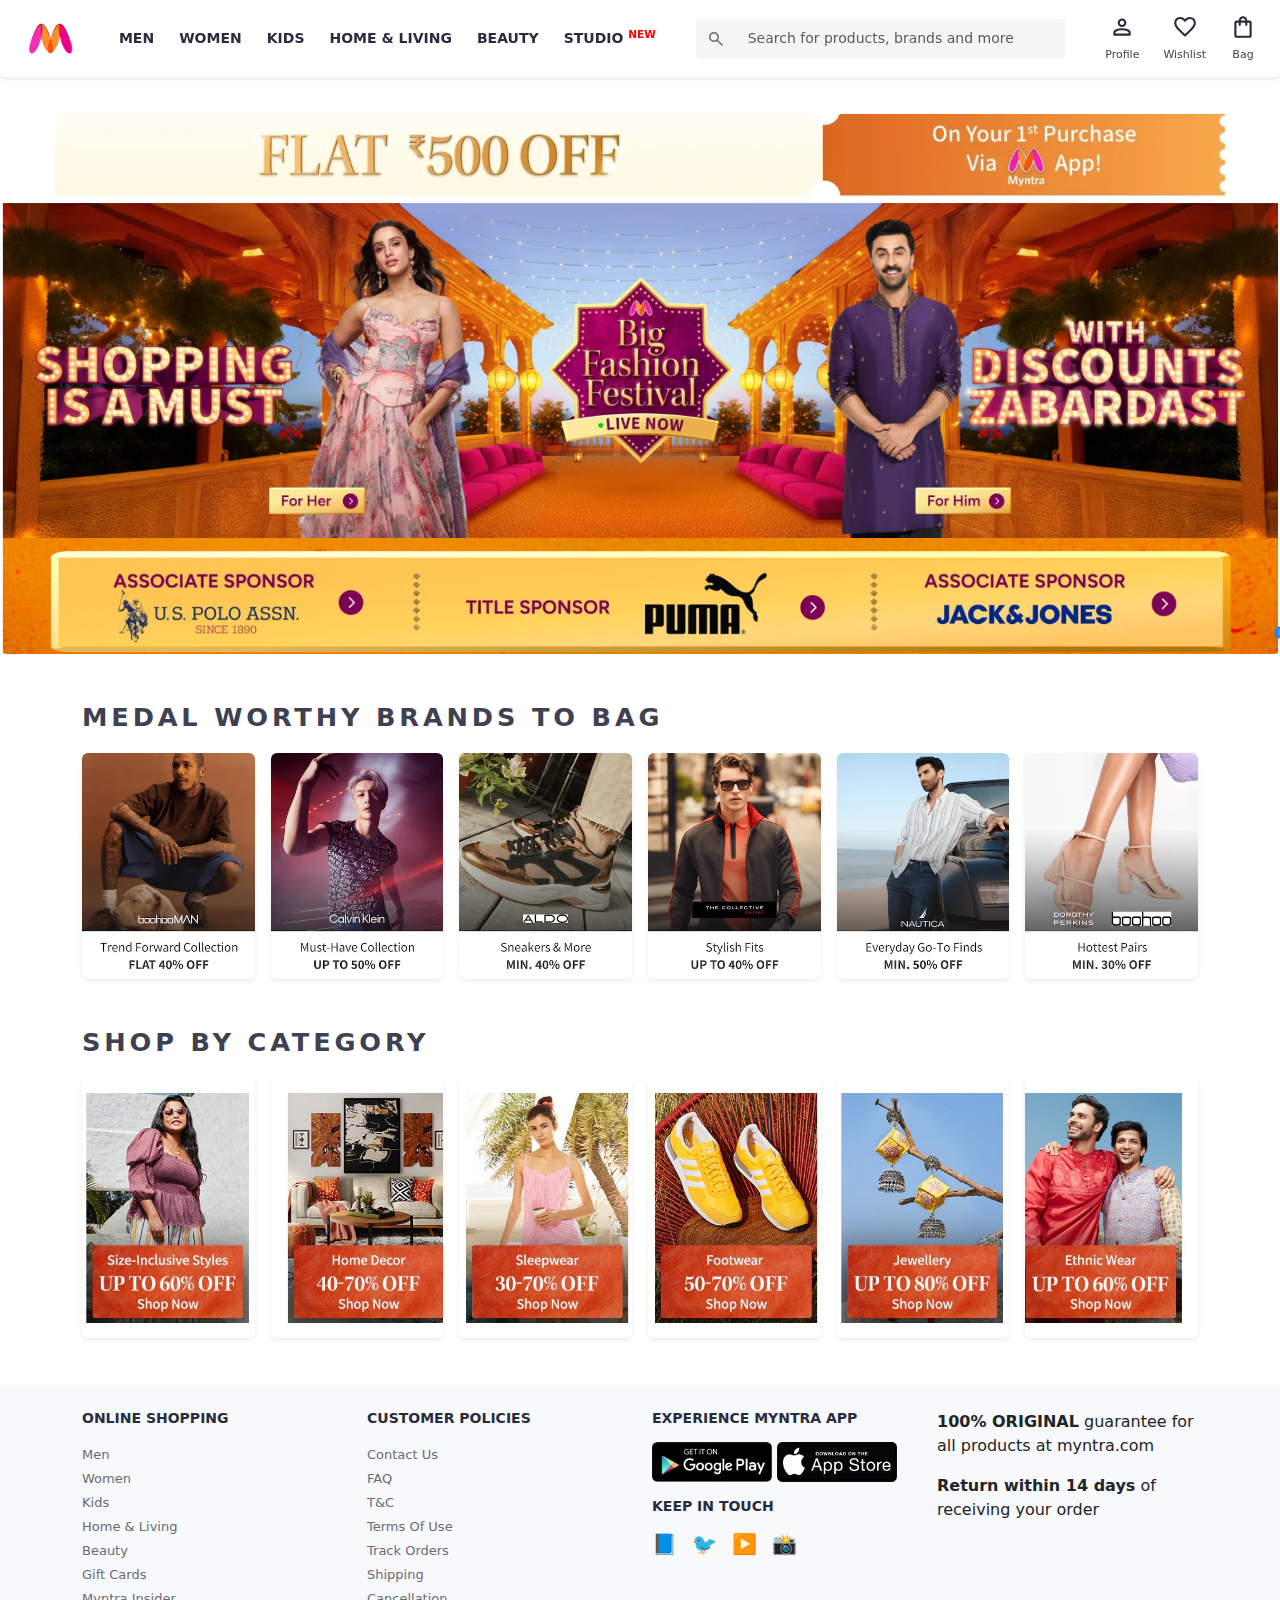
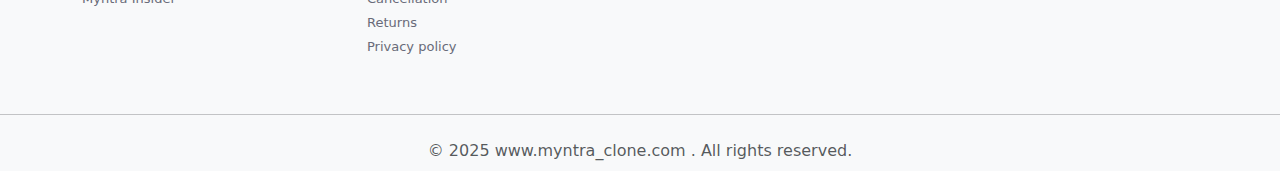
<file: index.html>
<!DOCTYPE html>
<html lang="en">
<head>
  <meta charset="UTF-8">
  <meta name="viewport" content="width=device-width, initial-scale=1.0">
  <title>Myntra Clone</title>

  <!-- Bootstrap CSS -->
  <link href="https://cdn.jsdelivr.net/npm/bootstrap@5.3.2/dist/css/bootstrap.min.css" rel="stylesheet">

  <!-- Google Material Icons -->
  <link rel="stylesheet" href="https://fonts.googleapis.com/css2?family=Material+Symbols+Outlined" />

  <!-- Custom CSS -->
  <link rel="stylesheet" href="styles.css">
</head>
<body>
  <!-- Header/Navbar -->
  <header class="shadow-sm bg-white fixed-top">
    <div class="container-fluid d-flex justify-content-between align-items-center py-2 px-4">
      <!-- Logo -->
      <a href="#">
        <img src="myntra_logo.webp" alt="myntra_logo" class="myntralogo">
      </a>

      <!-- Navigation -->
      <div class="nav-links">
        <div class="dropdown-myntra">
          <a href="#">Men</a>
          <div class="mega-menu">
            <div class="row">
              <div class="col-md-3">
                <h6>Topwear</h6>
                <ul>
                  <li><a href="#">T-Shirts</a></li>
                  <li><a href="#">Casual Shirts</a></li>
                  <li><a href="#">Formal Shirts</a></li>
                  <li><a href="#">Sweatshirts</a></li>
                  <li><a href="#">Jackets</a></li>
                </ul>
              </div>
              <div class="col-md-3">
                <h6>Bottomwear</h6>
                <ul>
                  <li><a href="#">Jeans</a></li>
                  <li><a href="#">Trousers</a></li>
                  <li><a href="#">Shorts</a></li>
                  <li><a href="#">Track Pants</a></li>
                </ul>
              </div>
              <div class="col-md-3">
                <h6>Footwear</h6>
                <ul>
                  <li><a href="#">Casual Shoes</a></li>
                  <li><a href="#">Sports Shoes</a></li>
                  <li><a href="#">Formal Shoes</a></li>
                  <li><a href="#">Sandals</a></li>
                </ul>
              </div>
              <div class="col-md-3">
                <h6>Indian & Festive Wear</h6>
                <ul>
                  <li><a href="#">Kurtas</a></li>
                  <li><a href="#">Sherwanis</a></li>
                  <li><a href="#">Nehru Jackets</a></li>
                </ul>
              </div>
            </div>
          </div>
        </div>

        <div class="dropdown-myntra">
          <a href="#">Women</a>
          <div class="mega-menu">
            <div class="row">
              <div class="col-md-3">
                <h6>Indian Wear</h6>
                <ul>
                  <li><a href="#">Kurtas & Suits</a></li>
                  <li><a href="#">Sarees</a></li>
                  <li><a href="#">Lehenga Cholis</a></li>
                </ul>
              </div>
              <div class="col-md-3">
                <h6>Western Wear</h6>
                <ul>
                  <li><a href="#">Tops</a></li>
                  <li><a href="#">Dresses</a></li>
                  <li><a href="#">Jeans</a></li>
                  <li><a href="#">Skirts</a></li>
                </ul>
              </div>
              <div class="col-md-3">
                <h6>Footwear</h6>
                <ul>
                  <li><a href="#">Flats</a></li>
                  <li><a href="#">Heels</a></li>
                  <li><a href="#">Boots</a></li>
                </ul>
              </div>
            </div>
          </div>
        </div>

        <div class="dropdown-myntra">
          <a href="#">Kids</a>
          <div class="mega-menu">
            <div class="row">
              <div class="col-md-3">
                <h6>Boys Clothing</h6>
                <ul>
                  <li><a href="#">T-Shirts</a></li>
                  <li><a href="#">Shirts</a></li>
                </ul>
              </div>
              <div class="col-md-3">
                <h6>Girls Clothing</h6>
                <ul>
                  <li><a href="#">Dresses</a></li>
                  <li><a href="#">Tops</a></li>
                </ul>
              </div>
            </div>
          </div>
        </div>

        <div class="dropdown-myntra">
          <a href="#">Home & Living</a>
          <div class="mega-menu">
            <div class="row">
              <div class="col-md-3">
                <h6>Bed Linen</h6>
                <ul>
                  <li><a href="#">Bedsheets</a></li>
                  <li><a href="#">Blankets</a></li>
                </ul>
              </div>
              <div class="col-md-3">
                <h6>Decor</h6>
                <ul>
                  <li><a href="#">Clocks</a></li>
                  <li><a href="#">Wall Art</a></li>
                </ul>
              </div>
            </div>
          </div>
        </div>

        <div class="dropdown-myntra">
          <a href="#">Beauty</a>
          <div class="mega-menu">
            <div class="row">
              <div class="col-md-3">
                <h6>Makeup</h6>
                <ul>
                  <li><a href="#">Lipstick</a></li>
                  <li><a href="#">Foundation</a></li>
                </ul>
              </div>
              <div class="col-md-3">
                <h6>Skincare</h6>
                <ul>
                  <li><a href="#">Moisturizers</a></li>
                  <li><a href="#">Sunscreen</a></li>
                </ul>
              </div>
            </div>
          </div>
        </div>

        <a href="#">Studio <sup style="color:red;">NEW</sup></a>
      </div>

      <!-- Search -->
      <div class="d-none d-lg-flex align-items-center searchbox">
        <span class="material-symbols-outlined search_icon">search</span>
        <input class="form-control border-0" type="text" placeholder="Search for products, brands and more">
      </div>

      <!-- Actions -->
      <div class="d-flex gap-4 action-icons">
        <!-- Profile Dropdown -->
        <div class="dropdown-profile text-center position-relative">
          <span class="material-symbols-outlined">person</span>
          <div class="small">Profile</div>
          <!-- Dropdown Menu -->
          <div class="profile-menu shadow">
            <h6 class="px-3 mb-1">Welcome</h6>
            <p class="px-3 small text-muted">To access account and manage orders</p>
            <button class="login-btn w-100">LOGIN / SIGNUP</button>
            <hr>
            <ul class="list-unstyled mb-0">
              <li><a href="#">Orders</a></li>
              <li><a href="#">Wishlist</a></li>
              <li><a href="#">Gift Cards</a></li>
              <li><a href="#">Contact Us</a></li>
              <li><a href="#">Myntra Insider <span class="new">NEW</span></a></li>
            </ul>
          </div>
        </div>

        <!-- Wishlist -->
        <div class="text-center">
          <span class="material-symbols-outlined">favorite</span>
          <div class="small">Wishlist</div>
        </div>

        <!-- Bag -->
        <div class="text-center">
          <span class="material-symbols-outlined">shopping_bag</span>
          <div class="small">Bag</div>
        </div>
      </div>
    </div>
  </header>

  <!-- Padding for fixed header -->
  <div style="padding-top: 90px;"></div>

  <!-- Banner -->
  <main>
    <div class="container-fluid my-4 px-0">
      <a href="#"><img src="banner2.png" class="img-fluid w-100 banner_img" alt="banner_pic"></a>
    </div>

    <!-- Offers -->
    <div class="container my-5">
      <h2 class="heading">Medal Worthy Brands to Bag</h2>
      <div class="row g-3">
        <div class="col-6 col-md-4 col-lg-2">
          <a href="#"><img src="/offers/1.png" class="img-fluid shadow-sm" alt="offer"></a>
        </div>
        <div class="col-6 col-md-4 col-lg-2">
          <a href="#"><img src="/offers/2.png" class="img-fluid shadow-sm" alt="offer"></a>
        </div>
        <div class="col-6 col-md-4 col-lg-2">
          <a href="#"><img src="/offers/3.png" class="img-fluid shadow-sm" alt="offer"></a>
        </div>
        <div class="col-6 col-md-4 col-lg-2">
          <a href="#"><img src="/offers/4.png" class="img-fluid shadow-sm" alt="offer"></a>
        </div>
        <div class="col-6 col-md-4 col-lg-2">
          <a href="#"><img src="/offers/5.png" class="img-fluid shadow-sm" alt="offer"></a>
        </div>
        <div class="col-6 col-md-4 col-lg-2">
          <a href="#"><img src="/offers/6.png" class="img-fluid shadow-sm" alt="offer"></a>
        </div>
      </div>
    </div>

    <!-- Categories -->
    <div class="container my-5">
      <h2 class="heading">Shop by Category</h2>
      <div class="row g-3">
        <div class="col-6 col-md-4 col-lg-2">
          <a href="#"><img src="/categories/1.jpg" class="img-fluid shadow-sm" alt="cat"></a>
        </div>
        <div class="col-6 col-md-4 col-lg-2">
          <a href="#"><img src="/categories/2.jpg" class="img-fluid shadow-sm" alt="cat"></a>
        </div>
        <div class="col-6 col-md-4 col-lg-2">
          <a href="#"><img src="/categories/3.jpg" class="img-fluid shadow-sm" alt="cat"></a>
        </div>
        <div class="col-6 col-md-4 col-lg-2">
          <a href="#"><img src="/categories/4.jpg" class="img-fluid shadow-sm" alt="cat"></a>
        </div>
        <div class="col-6 col-md-4 col-lg-2">
          <a href="#"><img src="/categories/5.jpg" class="img-fluid shadow-sm" alt="cat"></a>
        </div>
        <div class="col-6 col-md-4 col-lg-2">
          <a href="#"><img src="/categories/6.jpg" class="img-fluid shadow-sm" alt="cat"></a>
        </div>
      </div>
    </div>
  </main>

  <!-- Footer -->
  <footer class="bg-light mt-5">
    <div class="container py-4">
      <div class="row">
        <!-- Online Shopping -->
        <div class="col-md-3">
          <h5>ONLINE SHOPPING</h5>
          <ul class="list-unstyled">
            <li><a href="#">Men</a></li>
            <li><a href="#">Women</a></li>
            <li><a href="#">Kids</a></li>
            <li><a href="#">Home & Living</a></li>
            <li><a href="#">Beauty</a></li>
            <li><a href="#">Gift Cards</a></li>
            <li><a href="#">Myntra Insider</a></li>
          </ul>
        </div>

        <!-- Customer Policies -->
        <div class="col-md-3">
          <h5>CUSTOMER POLICIES</h5>
          <ul class="list-unstyled">
            <li><a href="#">Contact Us</a></li>
            <li><a href="#">FAQ</a></li>
            <li><a href="#">T&C</a></li>
            <li><a href="#">Terms Of Use</a></li>
            <li><a href="#">Track Orders</a></li>
            <li><a href="#">Shipping</a></li>
            <li><a href="#">Cancellation</a></li>
            <li><a href="#">Returns</a></li>
            <li><a href="#">Privacy policy</a></li>
          </ul>
        </div>

        <!-- Download App -->
        <div class="col-md-3">
          <h5>EXPERIENCE MYNTRA APP</h5>
          <img src="GooglePlay.png" alt="Play Store" width="120">
          <img src="Appstore.png" alt="App Store" width="120">
          <h5 class="mt-3">KEEP IN TOUCH</h5>
          <div class="social-icons">
            <a href="#">📘</a>
            <a href="#">🐦</a>
            <a href="#">▶️</a>
            <a href="#">📸</a>
          </div>
        </div>

        <!-- Guarantee -->
        <div class="col-md-3">
          <p><b>100% ORIGINAL</b> guarantee for all products at myntra.com</p>
          <p><b>Return within 14 days</b> of receiving your order</p>
        </div>
      </div>
    </div>
    <hr>
    <p class="text-center text-muted py-2">© 2025 www.myntra_clone.com . All rights reserved.</p>
  </footer>

  <!-- Bootstrap JS -->
  <script src="https://cdn.jsdelivr.net/npm/bootstrap@5.3.2/dist/js/bootstrap.bundle.min.js"></script>
</body>
</html>
</file>
<file: styles.css>
/* Reset */
* {
  margin: 0;
  padding: 0;
  box-sizing: border-box;
}

/* Logo */
.myntralogo {
  width: 55px;
  height: auto;
}

/* Navbar */
.nav-links {
  display: flex;
  gap: 25px;
  font-weight: bold;
  text-transform: uppercase;
  font-size: 14px;
}
.nav-links a {
  text-decoration: none;
  color: #282c3f;
  padding: 20px 0;
  display: inline-block;
}
.nav-links a:hover {
  color: #f54e27;
}

/* Dropdown */
.dropdown-myntra {
  position: relative;
}

/* Mega menu */
.mega-menu {
  position: absolute;
  top: 100%;
  left: 0;
  background: #fff;
  display: none;
  box-shadow: 0 4px 10px rgba(0,0,0,0.15);
  padding: 20px 40px;
  min-width: 700px;
  border-top: 2px solid #f54e27;
}
.dropdown-myntra:hover .mega-menu {
  display: block;
}
.mega-menu h6 {
  font-size: 13px;
  font-weight: bold;
  color: #f54e27;
  text-transform: uppercase;
  margin-bottom: 8px;
}
.mega-menu ul {
  list-style: none;
  padding: 0;
}
.mega-menu ul li {
  margin-bottom: 6px;
}
.mega-menu ul li a {
  text-decoration: none;
  color: #282c3f;
  font-size: 13px;
}
.mega-menu ul li a:hover {
  color: #f54e27;
}

/* Search box */
.searchbox {
  width: 30%;
  min-width: 250px;
  background: #f5f5f6;
  border-radius: 4px;
  overflow: hidden;
}
.search_icon {
  padding: 10px;
  color: #696e79;
  font-size: 20px;
}
.searchbox input {
  background: #f5f5f6;
  font-size: 14px;
}

/* Action icons */
.action-icons span {
  font-size: 26px;
  color: #282c3f;
}
.action-icons .small {
  font-size: 11px;
  font-weight: 500;
  color: #444;
}

/* Profile Dropdown */
.dropdown-profile {
  cursor: pointer;
}
.profile-menu {
  position: absolute;
  top: 50px;
  right: 0;
  background: #fff;
  width: 240px;
  border-radius: 4px;
  display: none;
  z-index: 1000;
  padding: 10px 0;
}
.dropdown-profile:hover .profile-menu {
  display: block;
}
.profile-menu h6 {
  font-size: 14px;
  font-weight: 600;
}
.profile-menu p {
  font-size: 12px;
  color: #666;
}
.profile-menu .login-btn {
  background: #ff3f6c;
  color: #fff;
  border: none;
  padding: 8px;
  border-radius: 3px;
  font-size: 10px;
  margin: 0 0px;
  cursor: pointer;
}
.profile-menu .login-btn:hover {
  background: #e91e63;
}
.profile-menu ul {
  list-style: none;
  padding: 0;
  margin: 0;
}
.profile-menu ul li {
  padding: 10px 15px;
}
.profile-menu ul li a {
  text-decoration: none;
  color: #333;
  font-size: 14px;
  display: block;
}
.profile-menu ul li a:hover {
  background: #f5f5f5;
  color: #f54e27;
}
.profile-menu .new {
  color: red;
  font-size: 10px;
  font-weight: bold;
  margin-left: 4px;
}

/* Banner */
.banner_img {
  border-radius: 6px;
}

/* Headings */
.heading {
  text-transform: uppercase;
  color: #3e4152;
  letter-spacing: .15em;
  font-size: 1.6rem;
  margin: 30px 0 20px;
  font-weight: 700;
}

/* Offers & Categories */
.shadow-sm {
  border-radius: 6px;
}

/* Footer */
footer h5 {
  color: #282c3f;
  font-size: 14px;
  margin-bottom: 15px;
  font-weight: 700;
  text-transform: uppercase;
}
footer a {
  font-size: 13px;
  color: #696b79 !important;
  text-decoration: none;
}
footer a:hover {
  color: #f54e27 !important;
}
footer .social-icons a {
  font-size: 20px;
  margin-right: 10px;
  color: #696b79;
  text-decoration: none;
}
footer .social-icons a:hover {
  color: #f54e27;
}
</file>
